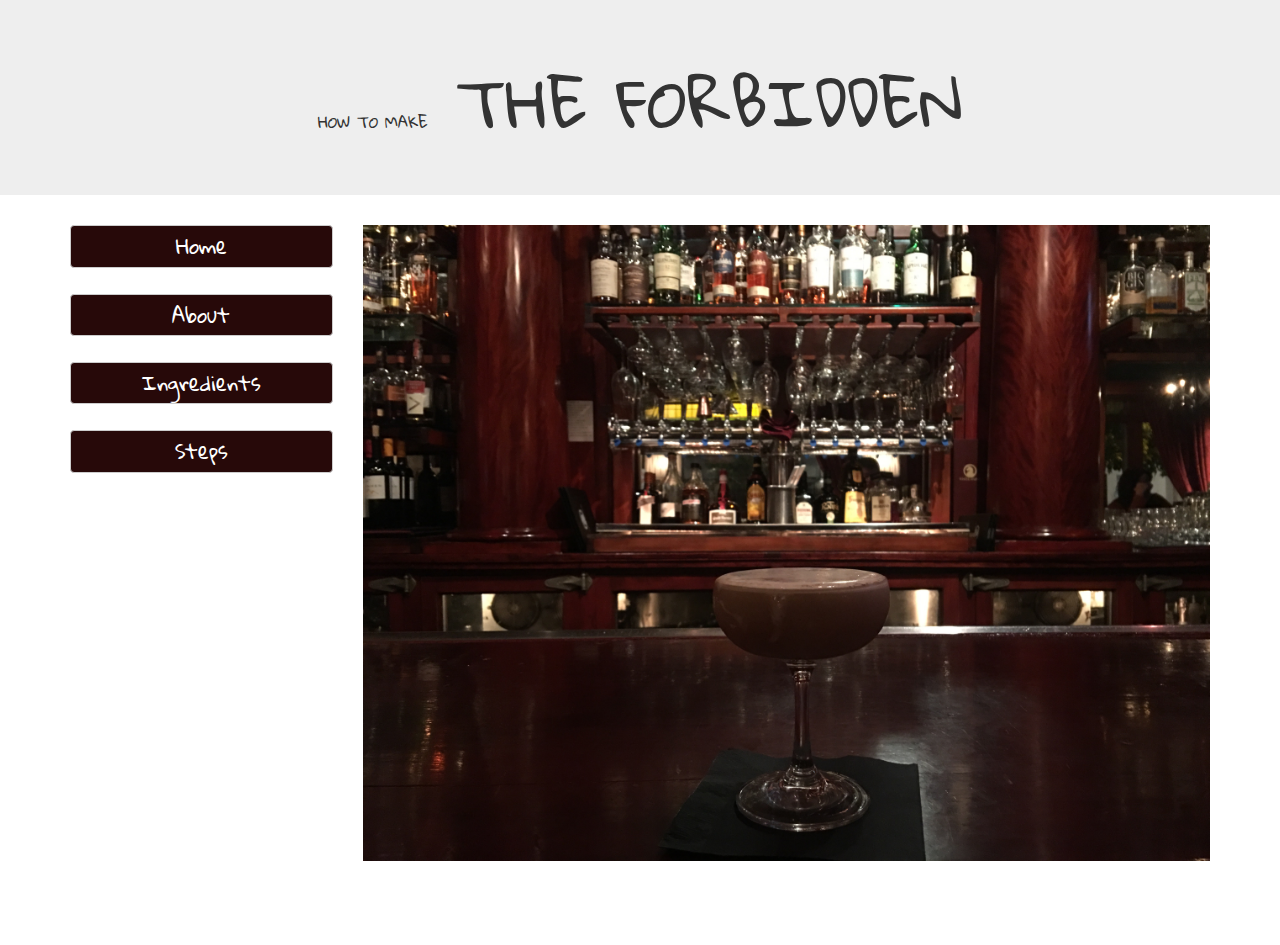
<file: index.html>
<!doctype html>
<!--[if lt IE 7]>      <html class="no-js lt-ie9 lt-ie8 lt-ie7" lang=""> <![endif]-->
<!--[if IE 7]>         <html class="no-js lt-ie9 lt-ie8" lang=""> <![endif]-->
<!--[if IE 8]>         <html class="no-js lt-ie9" lang=""> <![endif]-->
<!--[if gt IE 8]><!-->
<html class="no-js" lang="">
<!--<![endif]-->

<head>
    <meta charset="utf-8">
    <meta http-equiv="X-UA-Compatible" content="IE=edge,chrome=1">
    <title></title>
    <meta name="description" content="">
    <meta name="viewport" content="width=device-width, initial-scale=1">
    <link rel="apple-touch-icon" href="apple-touch-icon.png">
    <link rel="stylesheet" href="css/bootstrap.min.css">
    <link rel="stylesheet" href="css/main.css">
    <link href="https://fonts.googleapis.com/css?family=Gloria+Hallelujah" rel="stylesheet">
    <script src="js/vendor/modernizr-2.8.3-respond-1.4.2.min.js"></script>
</head>

<body>
    <!--[if lt IE 8]>
            <p class="browserupgrade">You are using an <strong>outdated</strong> browser. Please <a href="http://browsehappy.com/">upgrade your browser</a> to improve your experience.</p>
        <![endif]-->
    <!-- Main jumbotron for a primary marketing message or call to action -->
    <div class="jumbotron">
        <div class="container text-center">
            <h1><span class="howto">HOW TO MAKE</span> THE FORBIDDEN</h1>
        </div>
    </div>
    <div class="container intro">
        <div class="row intro-body">
            <div class="col-md-3">
                <button class="btn btn-default btn-block"><a href="index.html">Home</a></button>
                <br>
                <button class="btn btn-default btn-block"><a href="about.html">About</a></button>
                <br>
                <button class="btn btn-default btn-block"><a href="ingredients.html">Ingredients</a></button>
                <br>
                <button class="btn btn-default btn-block"><a href="steps.html">Steps</a></button>
            </div>
            <div class="col-md-9">
                <img src="img/main.jpg" height="100%" width="100%">
            </div>
        </div>
    </div>
    <!-- /container -->
    <script src="//ajax.googleapis.com/ajax/libs/jquery/1.11.2/jquery.min.js"></script>
    <script>
    window.jQuery || document.write('<script src="js/vendor/jquery-1.11.2.min.js"><\/script>')
    </script>
    <script src="js/vendor/bootstrap.min.js"></script>
    <script src="js/main.js"></script>
    <!-- Google Analytics: change UA-XXXXX-X to be your site's ID. -->
    <script>
    (function(b, o, i, l, e, r) {
        b.GoogleAnalyticsObject = l;
        b[l] || (b[l] =
            function() {
                (b[l].q = b[l].q || []).push(arguments)
            });
        b[l].l = +new Date;
        e = o.createElement(i);
        r = o.getElementsByTagName(i)[0];
        e.src = '//www.google-analytics.com/analytics.js';
        r.parentNode.insertBefore(e, r)
    }(window, document, 'script', 'ga'));
    ga('create', 'UA-XXXXX-X', 'auto');
    ga('send', 'pageview');
    </script>
</body>

</html>
</file>
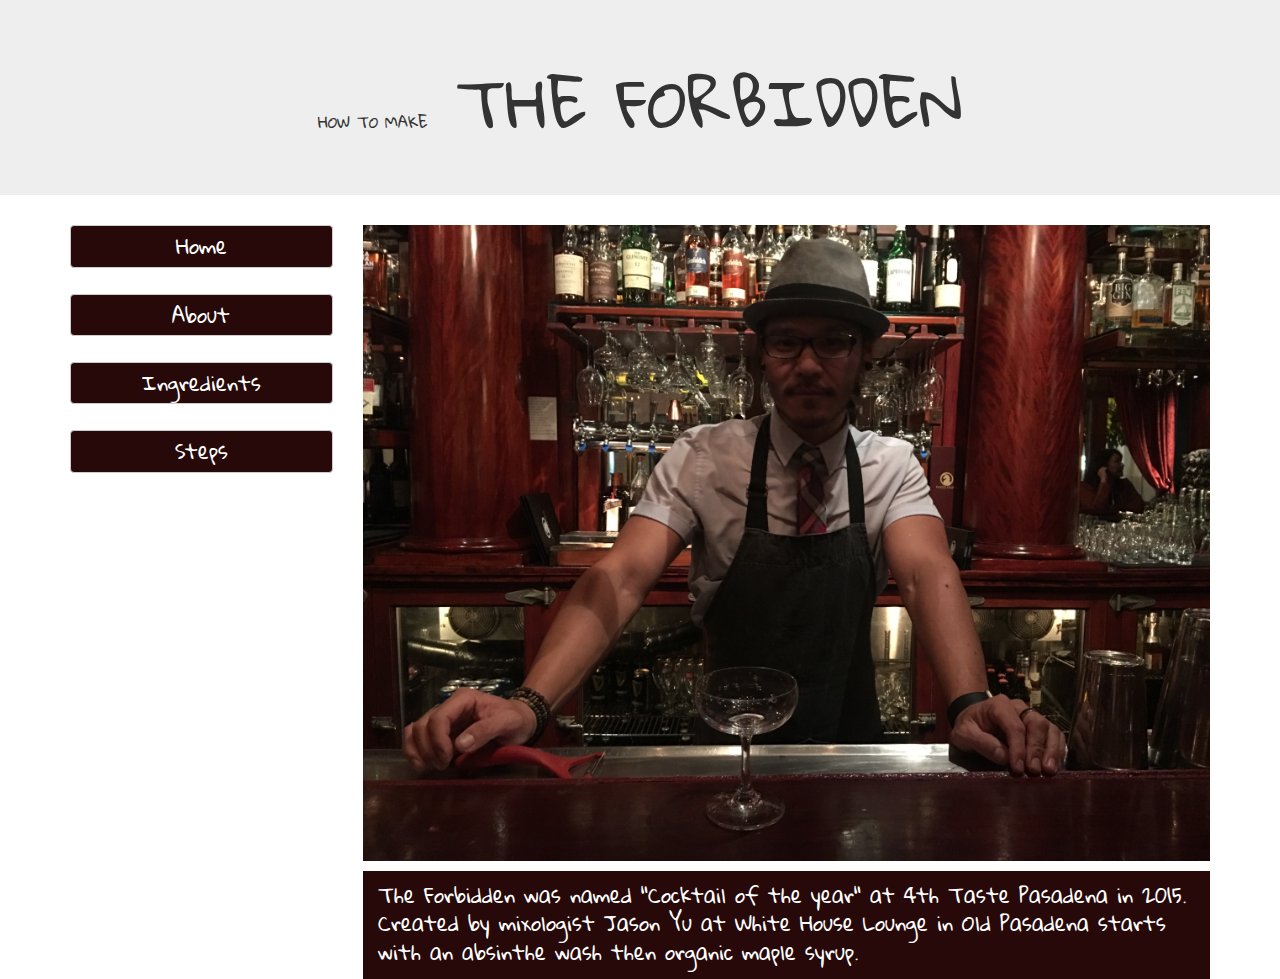
<file: about.html>
<!doctype html>
<!--[if lt IE 7]>      <html class="no-js lt-ie9 lt-ie8 lt-ie7" lang=""> <![endif]-->
<!--[if IE 7]>         <html class="no-js lt-ie9 lt-ie8" lang=""> <![endif]-->
<!--[if IE 8]>         <html class="no-js lt-ie9" lang=""> <![endif]-->
<!--[if gt IE 8]><!-->
<html class="no-js" lang="">
<!--<![endif]-->

<head>
    <meta charset="utf-8">
    <meta http-equiv="X-UA-Compatible" content="IE=edge,chrome=1">
    <title></title>
    <meta name="description" content="">
    <meta name="viewport" content="width=device-width, initial-scale=1">
    <link rel="apple-touch-icon" href="apple-touch-icon.png">
    <link rel="stylesheet" href="css/bootstrap.min.css">
    <link rel="stylesheet" href="css/main.css">
    <link href="https://fonts.googleapis.com/css?family=Gloria+Hallelujah" rel="stylesheet">
    <script src="js/vendor/modernizr-2.8.3-respond-1.4.2.min.js"></script>
</head>

<body>
    <!--[if lt IE 8]>
            <p class="browserupgrade">You are using an <strong>outdated</strong> browser. Please <a href="http://browsehappy.com/">upgrade your browser</a> to improve your experience.</p>
        <![endif]-->
    <!-- Main jumbotron for a primary marketing message or call to action -->
    <div class="jumbotron">
        <div class="container text-center">
            <h1><span class="howto">HOW TO MAKE</span> THE FORBIDDEN</h1>
        </div>
    </div>
    <div class="container intro">
        <div class="row intro-body">
            <div class="col-md-3">
                <button class="btn btn-default btn-block"><a href="index.html">Home</a></button>
                <br>
                <button class="btn btn-default btn-block"><a href="about.html">About</a></button>
                <br>
                <button class="btn btn-default btn-block"><a href="ingredients.html">Ingredients</a></button>
                <br>
                <button class="btn btn-default btn-block"><a href="steps.html">Steps</a></button>
            </div>
            <div class="col-md-9">
                <img src="img/about.jpg" height="100%" width="100%">
            </div>
            <div class="col-md-offset-3 col-md-9 about">
                <p>The Forbidden was named "Cocktail of the year" at 4th Taste Pasadena in 2015. Created by mixologist Jason Yu at White House Lounge in Old Pasadena starts with an absinthe wash then organic maple syrup.</p>
            </div>
        </div>
    </div>
    <!-- /container -->
    <script src="//ajax.googleapis.com/ajax/libs/jquery/1.11.2/jquery.min.js"></script>
    <script>
    window.jQuery || document.write('<script src="js/vendor/jquery-1.11.2.min.js"><\/script>')
    </script>
    <script src="js/vendor/bootstrap.min.js"></script>
    <script src="js/main.js"></script>
    <!-- Google Analytics: change UA-XXXXX-X to be your site's ID. -->
    <script>
    (function(b, o, i, l, e, r) {
        b.GoogleAnalyticsObject = l;
        b[l] || (b[l] =
            function() {
                (b[l].q = b[l].q || []).push(arguments)
            });
        b[l].l = +new Date;
        e = o.createElement(i);
        r = o.getElementsByTagName(i)[0];
        e.src = '//www.google-analytics.com/analytics.js';
        r.parentNode.insertBefore(e, r)
    }(window, document, 'script', 'ga'));
    ga('create', 'UA-XXXXX-X', 'auto');
    ga('send', 'pageview');
    </script>
</body>

</html>
</file>
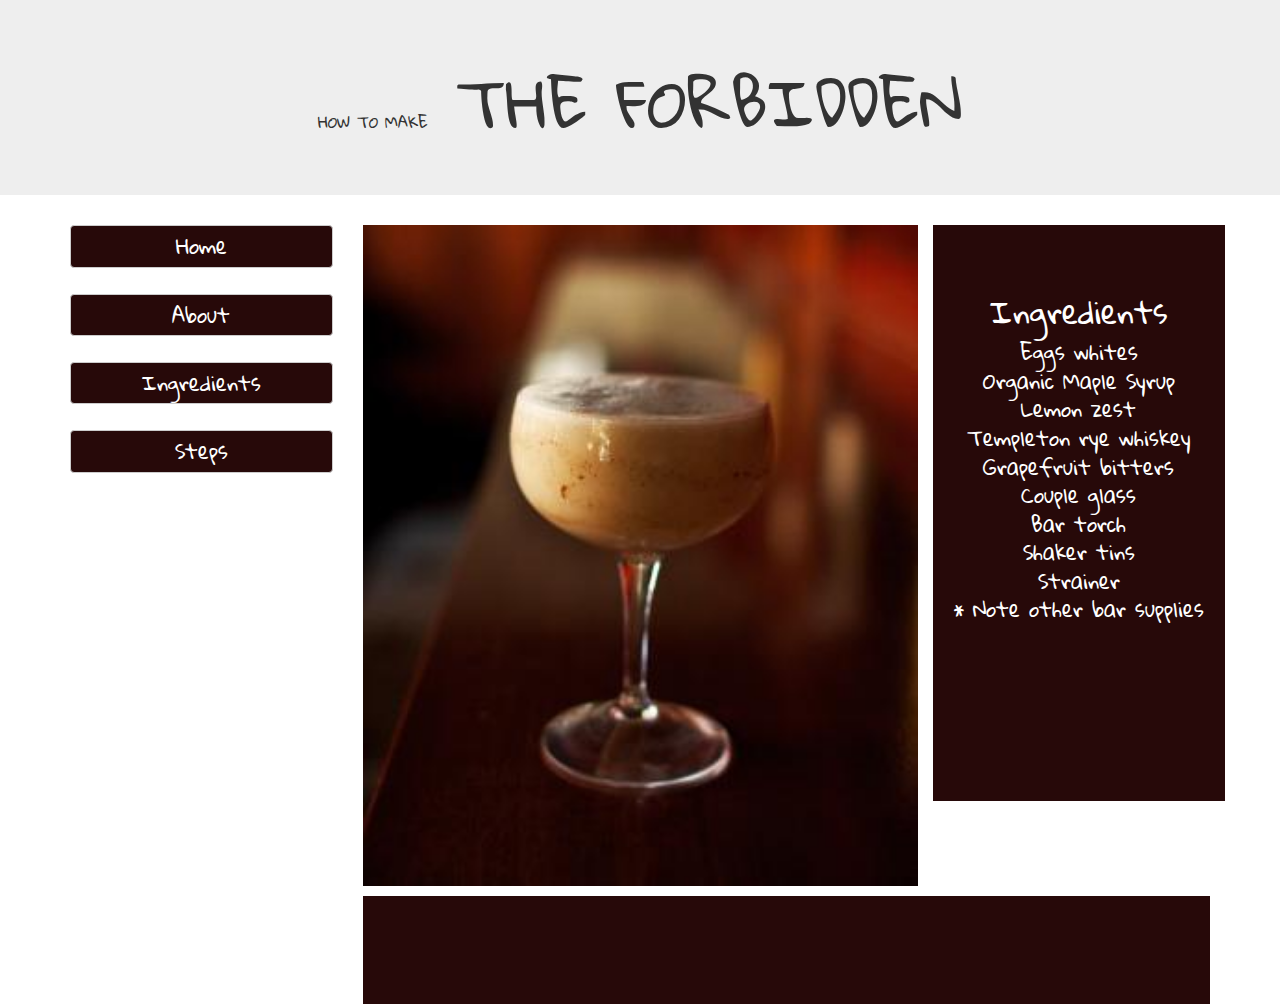
<file: ingredients.html>
<!doctype html>
<!--[if lt IE 7]>      <html class="no-js lt-ie9 lt-ie8 lt-ie7" lang=""> <![endif]-->
<!--[if IE 7]>         <html class="no-js lt-ie9 lt-ie8" lang=""> <![endif]-->
<!--[if IE 8]>         <html class="no-js lt-ie9" lang=""> <![endif]-->
<!--[if gt IE 8]><!-->
<html class="no-js" lang="">
<!--<![endif]-->

<head>
    <meta charset="utf-8">
    <meta http-equiv="X-UA-Compatible" content="IE=edge,chrome=1">
    <title></title>
    <meta name="description" content="">
    <meta name="viewport" content="width=device-width, initial-scale=1">
    <link rel="apple-touch-icon" href="apple-touch-icon.png">
    <link rel="stylesheet" href="css/bootstrap.min.css">
    <link rel="stylesheet" href="css/main.css">
    <link href="https://fonts.googleapis.com/css?family=Gloria+Hallelujah" rel="stylesheet">
    <script src="js/vendor/modernizr-2.8.3-respond-1.4.2.min.js"></script>
</head>

<body>
    <!--[if lt IE 8]>
            <p class="browserupgrade">You are using an <strong>outdated</strong> browser. Please <a href="http://browsehappy.com/">upgrade your browser</a> to improve your experience.</p>
        <![endif]-->
    <!-- Main jumbotron for a primary marketing message or call to action -->
    <div class="jumbotron">
        <div class="container text-center">
            <h1><span class="howto">HOW TO MAKE</span> THE FORBIDDEN</h1>
        </div>
    </div>
    <div class="container intro">
        <div class="row intro-body">
            <div class="col-md-3">
                <button class="btn btn-default btn-block"><a href="index.html">Home</a></button>
                <br>
                <button class="btn btn-default btn-block"><a href="about.html">About</a></button>
                <br>
                <button class="btn btn-default btn-block"><a href="ingredients.html">Ingredients</a></button>
                <br>
                <button class="btn btn-default btn-block"><a href="steps.html">Steps</a></button>
            </div>
            <div class="col-md-6">
                <img src="img/ingredients.jpg" height="100%" width="100%">
            </div>
            <div class="col-md-3 ing-list text-center">
                <h3>Ingredients</h3>
                <ul>
                    <li>Eggs whites</li>
                    <li>Organic Maple Syrup</li>
                    <li>Lemon zest</li>
                    <li>Templeton rye whiskey</li>
                    <li>Grapefruit bitters</li>
                    <li>Couple glass</li>
                    <li>Bar torch</li>
                    <li>Shaker tins</li>
                    <li>Strainer</li>
                    <li>* Note other bar supplies</li>
                </ul>
            </div>
            <div class="col-md-offset-3 col-md-9 about">
                <p></p>
            </div>
        </div>
    </div>
    <!-- /container -->
    <script src="//ajax.googleapis.com/ajax/libs/jquery/1.11.2/jquery.min.js"></script>
    <script>
    window.jQuery || document.write('<script src="js/vendor/jquery-1.11.2.min.js"><\/script>')
    </script>
    <script src="js/vendor/bootstrap.min.js"></script>
    <script src="js/main.js"></script>
    <!-- Google Analytics: change UA-XXXXX-X to be your site's ID. -->
    <script>
    (function(b, o, i, l, e, r) {
        b.GoogleAnalyticsObject = l;
        b[l] || (b[l] =
            function() {
                (b[l].q = b[l].q || []).push(arguments)
            });
        b[l].l = +new Date;
        e = o.createElement(i);
        r = o.getElementsByTagName(i)[0];
        e.src = '//www.google-analytics.com/analytics.js';
        r.parentNode.insertBefore(e, r)
    }(window, document, 'script', 'ga'));
    ga('create', 'UA-XXXXX-X', 'auto');
    ga('send', 'pageview');
    </script>
</body>

</html>
</file>
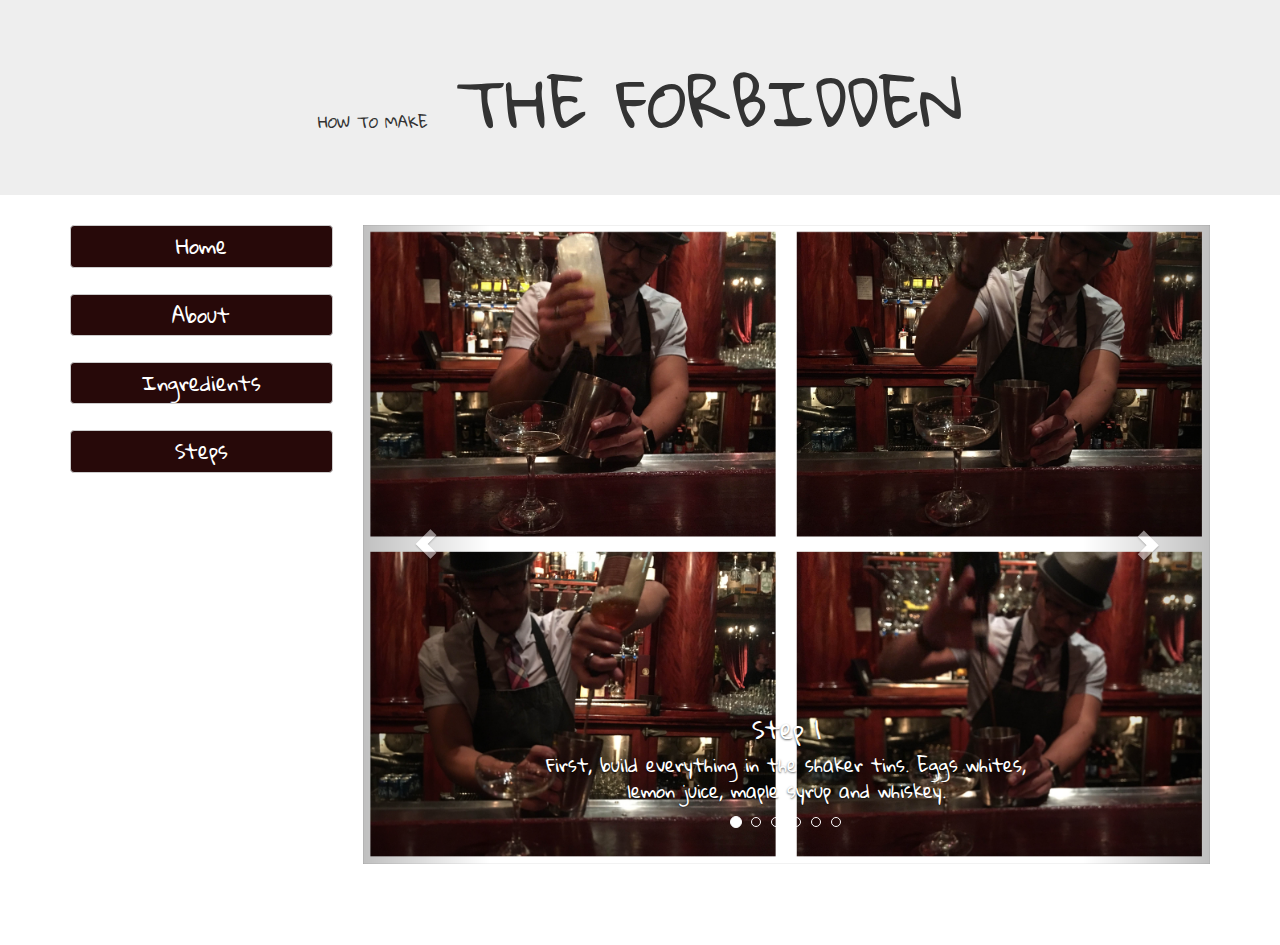
<file: steps.html>
<!doctype html>
<!--[if lt IE 7]>      <html class="no-js lt-ie9 lt-ie8 lt-ie7" lang=""> <![endif]-->
<!--[if IE 7]>         <html class="no-js lt-ie9 lt-ie8" lang=""> <![endif]-->
<!--[if IE 8]>         <html class="no-js lt-ie9" lang=""> <![endif]-->
<!--[if gt IE 8]><!-->
<html class="no-js" lang="">
<!--<![endif]-->

<head>
    <meta charset="utf-8">
    <meta http-equiv="X-UA-Compatible" content="IE=edge,chrome=1">
    <title></title>
    <meta name="description" content="">
    <meta name="viewport" content="width=device-width, initial-scale=1">
    <link rel="apple-touch-icon" href="apple-touch-icon.png">
    <link rel="stylesheet" href="css/bootstrap.min.css">
    <link rel="stylesheet" href="css/main.css">
    <link href="https://fonts.googleapis.com/css?family=Gloria+Hallelujah" rel="stylesheet">
    <script src="js/vendor/modernizr-2.8.3-respond-1.4.2.min.js"></script>
</head>

<body>
    <!--[if lt IE 8]>
            <p class="browserupgrade">You are using an <strong>outdated</strong> browser. Please <a href="http://browsehappy.com/">upgrade your browser</a> to improve your experience.</p>
        <![endif]-->
    <!-- Main jumbotron for a primary marketing message or call to action -->
    <div class="jumbotron">
        <div class="container text-center">
            <h1><span class="howto">HOW TO MAKE</span> THE FORBIDDEN</h1>
        </div>
    </div>
    <div class="container intro">
        <div class="row intro-body">
            <div class="col-md-3">
                <button class="btn btn-default btn-block"><a href="index.html">Home</a></button>
                <br>
                <button class="btn btn-default btn-block"><a href="about.html">About</a></button>
                <br>
                <button class="btn btn-default btn-block"><a href="ingredients.html">Ingredients</a></button>
                <br>
                <button class="btn btn-default btn-block"><a href="steps.html">Steps</a></button>
            </div>
            <div class="container">
                <div class="row">
                    <div class="col-md-9">
                        <div id="carousel-example-generic" class="carousel slide" data-ride="carousel">
                            <ol class="carousel-indicators">
                                <li data-target="#carousel-example-generic" data-slide-to="0" class="active"></li>
                                <li data-target="#carousel-example-generic" data-slide-to="1"></li>
                                <li data-target="#carousel-example-generic" data-slide-to="2"></li>
                                <li data-target="#carousel-example-generic" data-slide-to="3"></li>
                                <li data-target="#carousel-example-generic" data-slide-to="4"></li>
                                <li data-target="#carousel-example-generic" data-slide-to="5"></li>
                            </ol>
                            <div class="carousel-inner">
                                <div class="item active">
                                    <img src="img/4.jpg" alt="First slide">
                                    <div class="carousel-caption">
                                        <h3>Step 1</h3>
                                        <p> First, build everything in the shaker tins. Eggs whites, lemon juice, maple syrup and whiskey.</p>
                                    </div>
                                </div>
                                <div class="item">
                                    <img src="img/5.jpg" alt="Second slide">
                                    <div class="carousel-caption">
                                        <h3>Step 2</h3>
                                        <p> Dry shake to get the egg whites to froth up for a full minute.</p>
                                    </div>
                                </div>
                                <div class="item">
                                    <img src="img/6.jpg" alt="Third slide">
                                    <div class="carousel-caption">
                                        <h3>Step 3</h3>
                                        <p> Once that's done, add ice to it and add the absinthe in the glass.</p>
                                    </div>
                                </div>
                                <div class="item">
                                    <img src="img/7.jpg" alt="Fourth slide">
                                    <div class="carousel-caption">
                                        <h3>Step 4</h3>
                                    </div>
                                </div>
                                <div class="item">
                                    <img src="img/8.jpg" alt="Fifth slide">
                                    <div class="carousel-caption">
                                        <h3>Step 5</h3>
                                        <p> Chill the cocktail and use a fine strainer to pour the rest of the beverage from the shaker tins.</p>
                                    </div>
                                </div>
                                <div class="item">
                                    <img src="img/9.jpg" alt="Fifth slide">
                                    <div class="carousel-caption">
                                        <p> Enjoy !</p>
                                    </div>
                                </div>
                            </div>
                            <a class="left carousel-control" href="#carousel-example-generic" data-slide="prev">
                                <span class="glyphicon glyphicon-chevron-left"></span>
                            </a>
                            <a class="right carousel-control" href="#carousel-example-generic" data-slide="next">
                                <span class="glyphicon glyphicon-chevron-right"></span>
                            </a>
                        </div>
                    </div>
                </div>
            </div>
            <div id="push">
            </div>
        </div>
    </div>
    <!-- /container -->
    <script src="//ajax.googleapis.com/ajax/libs/jquery/1.11.2/jquery.min.js"></script>
    <script>
    window.jQuery || document.write('<script src="js/vendor/jquery-1.11.2.min.js"><\/script>')
    </script>
    <script src="js/vendor/bootstrap.min.js"></script>
    <script src="js/main.js"></script>
    <!-- Google Analytics: change UA-XXXXX-X to be your site's ID. -->
    <script>
    (function(b, o, i, l, e, r) {
        b.GoogleAnalyticsObject = l;
        b[l] || (b[l] =
            function() {
                (b[l].q = b[l].q || []).push(arguments)
            });
        b[l].l = +new Date;
        e = o.createElement(i);
        r = o.getElementsByTagName(i)[0];
        e.src = '//www.google-analytics.com/analytics.js';
        r.parentNode.insertBefore(e, r)
    }(window, document, 'script', 'ga'));
    ga('create', 'UA-XXXXX-X', 'auto');
    ga('send', 'pageview');
    </script>
</body>

</html>
</file>
<file: css/main.css>
html,
body {
    height: 100%;
    width: 100%;
    font-family: 'Gloria Hallelujah', cursive;
}

/*/Intro Page/*/

.howto {
    font-size: 15px;
}

.intro {
    height: 80%;
}

.intro-body {
    height: 100%;
    font-size: 18px;
}

.btn {
    background-color: #270909;
}

.btn > a {
    font-size: 20px;
    color: white;
}

/*/About page/*/

.about {
    padding: 10px 15px;
    margin-left: calc(25% + 15px);
    width: calc(75% - 30px);
    margin-top: 10px;
    background-color: #270909;
    color: white;
    font-size: 20px;
    height: 15%;
    margin-bottom: 20px;
}

/*/Ingredients Page/*/

.ing-list {
    background-color: #270909;
    color: #fff;
    height: 80%;
    padding-top: 50px;
}

.ing-list > ul {
    list-style-type: none;
    padding-left: 0px;
}

.ing-list > h3 {
    font-size: 30px;
}

.ing-list >ul {
    font-size: 20px;
}

/* Steps page*/

.main-text {
    position: absolute;
    top: 50px;
    /*width: 96.66666666666666%;*/
    color: #FFF;
}

.btn-min-block {
    /*min-width: 170px;*/
    line-height: 26px;
}

.btn-clear {
    color: #FFF;
    background-color: transparent;
    border-color: #FFF;
    margin-right: 15px;
}

.btn-clear:hover {
    color: #000;
    background-color: #FFF;
}
</file>
